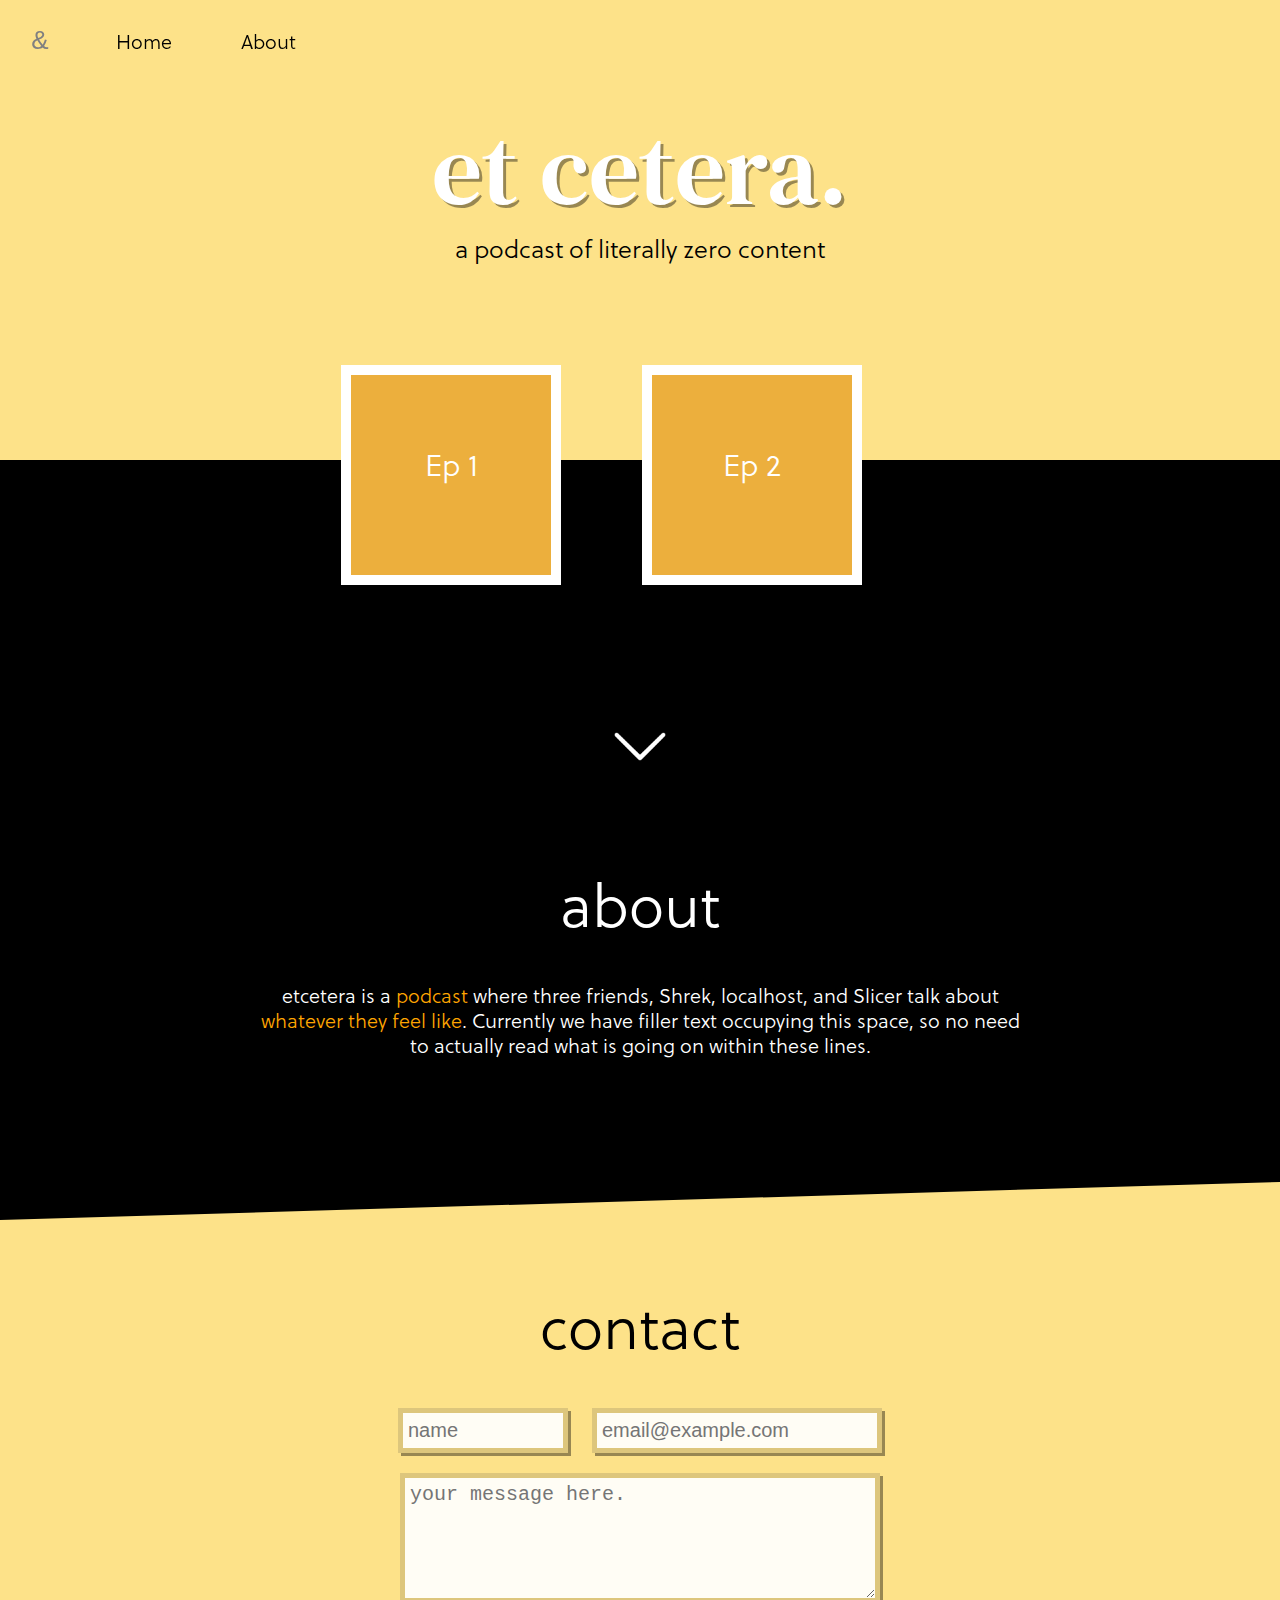
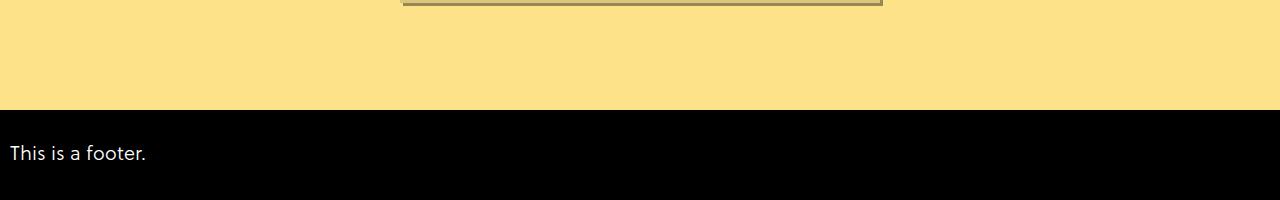
<file: index.html>
<!DOCTYPE html>
<html>
	<head>
		<title>Home</title>
		<!-- <link rel='stylesheet' href='/etcetera/assets/stylesheets/main.css'>
		<link rel='stylesheet' href="/etcetera/assets/fonts/sans/inter/inter.css">
		<link href="https://fonts.googleapis.com/css?family=DM+Serif+Text|Lora|Zilla+Slab&display=swap|Tinos&display=swap|family=Fira+Sans&display=swap" rel="stylesheet">
        <script src="https://ajax.googleapis.com/ajax/libs/jquery/3.4.1/jquery.min.js"></script>

		<link rel='icon' href='/etcetera/favicon.ico' type='image/x-icon'>
		<meta name='viewport' content='width=device-width, initial-scale=1.0'> -->

		<link rel='stylesheet' href='assets/stylesheets/main.css'>
		<link rel='stylesheet' href="assets/fonts/sans/inter/inter.css">
		<link href="https://fonts.googleapis.com/css?family=DM+Serif+Text|Lora|Zilla+Slab&display=swap|Tinos&display=swap|family=Fira+Sans&display=swap" rel="stylesheet">
        <script src="https://ajax.googleapis.com/ajax/libs/jquery/3.4.1/jquery.min.js"></script>

		<link rel='icon' href='favicon.ico' type='image/x-icon'>
		<meta name='viewport' content='width=device-width, initial-scale=1.0'>
	</head>
	<body>
		<div id='wrapper'>

			<script>
				$(window).scroll(function() {    
					var scroll = $(window).scrollTop();
					if (scroll >= 70) {
						$(".navbar").addClass("darkbar");
					}
					else {
						$(".navbar").removeClass("darkbar");
					}
				});
			</script>

			<div class='navbar'>
				<a href='/etcetera/index.html'>
					<div class='navbaritem' style='width: 80px; font-family: "Fira Sans", sans-serif; font-size: 26px; font-weight:400'>
						&
						<!-- <img src='assets/images/logo.png' width=30px style='display: inline-block;vertical-align: middle;'> -->
					</div>
				</a>
				<a href='/etcetera/index.html'>
					<div class='navbaritem'>
						Home
					</div>
				</a>
				<a href='/etcetera/pages/about'>
					<div class='navbaritem'>
						About
					</div>
				</a>
			</div>
			<div id='bumper'></div>
			<div id='bannermain'>
				<h1>et cetera.</h1>
				<p id='explain'>a podcast of literally zero content</p>
			</div>
			<div id='episodes'>
				<div id='ep1' class='episode'>
					<p class='title'>Ep 1</p>
				</div>
				<div id='ep2' class='episode'>
					<p class='title'>Ep 2</p>
				</div>
			</div>

			<script>
				function sleep(ms) {
					return new Promise(resolve => setTimeout(resolve, ms));
				}

				async function test() {
					var num = document.querySelectorAll('#episodes .episode').length
					for (i = 1; i <= num; i++) {
						document.getElementById("ep" + i).className += " rightfade";
						await sleep(100);
					}
				}
				test();
			</script>
			<div id='about'>
				<a id='aboutanchor'></a>
				<a href='index.html#aboutanchor'>
					<img src='assets/images/arrow.png' width=100px>
				</a>
				<div id='hidden' style='height: 100px'></div>
				<h3>about</h3>
				<p>etcetera is a <span class='orange'>podcast</span> where three friends, Shrek, localhost, and Slicer talk about <span class='orange'>whatever they feel like</span>. Currently we have filler text occupying this space, so no need to actually read what is going on within these lines.</p>
			</div>
			<div id='contact'>
				<h3>contact</h3>
				<form>
					<input type='text' placeholder='name' class='input' id='name'>
					<input type='email' placeholder='email@example.com' id='email' class='input' >
					<br>
					<textarea class='input textarea' placeholder='your message here.'></textarea>
				</form>
			</div>
			<div id=''></div>
		</div>
		<footer>
			<p>This is a footer.</p>
		</footer>
	</body>
</html>
</file>
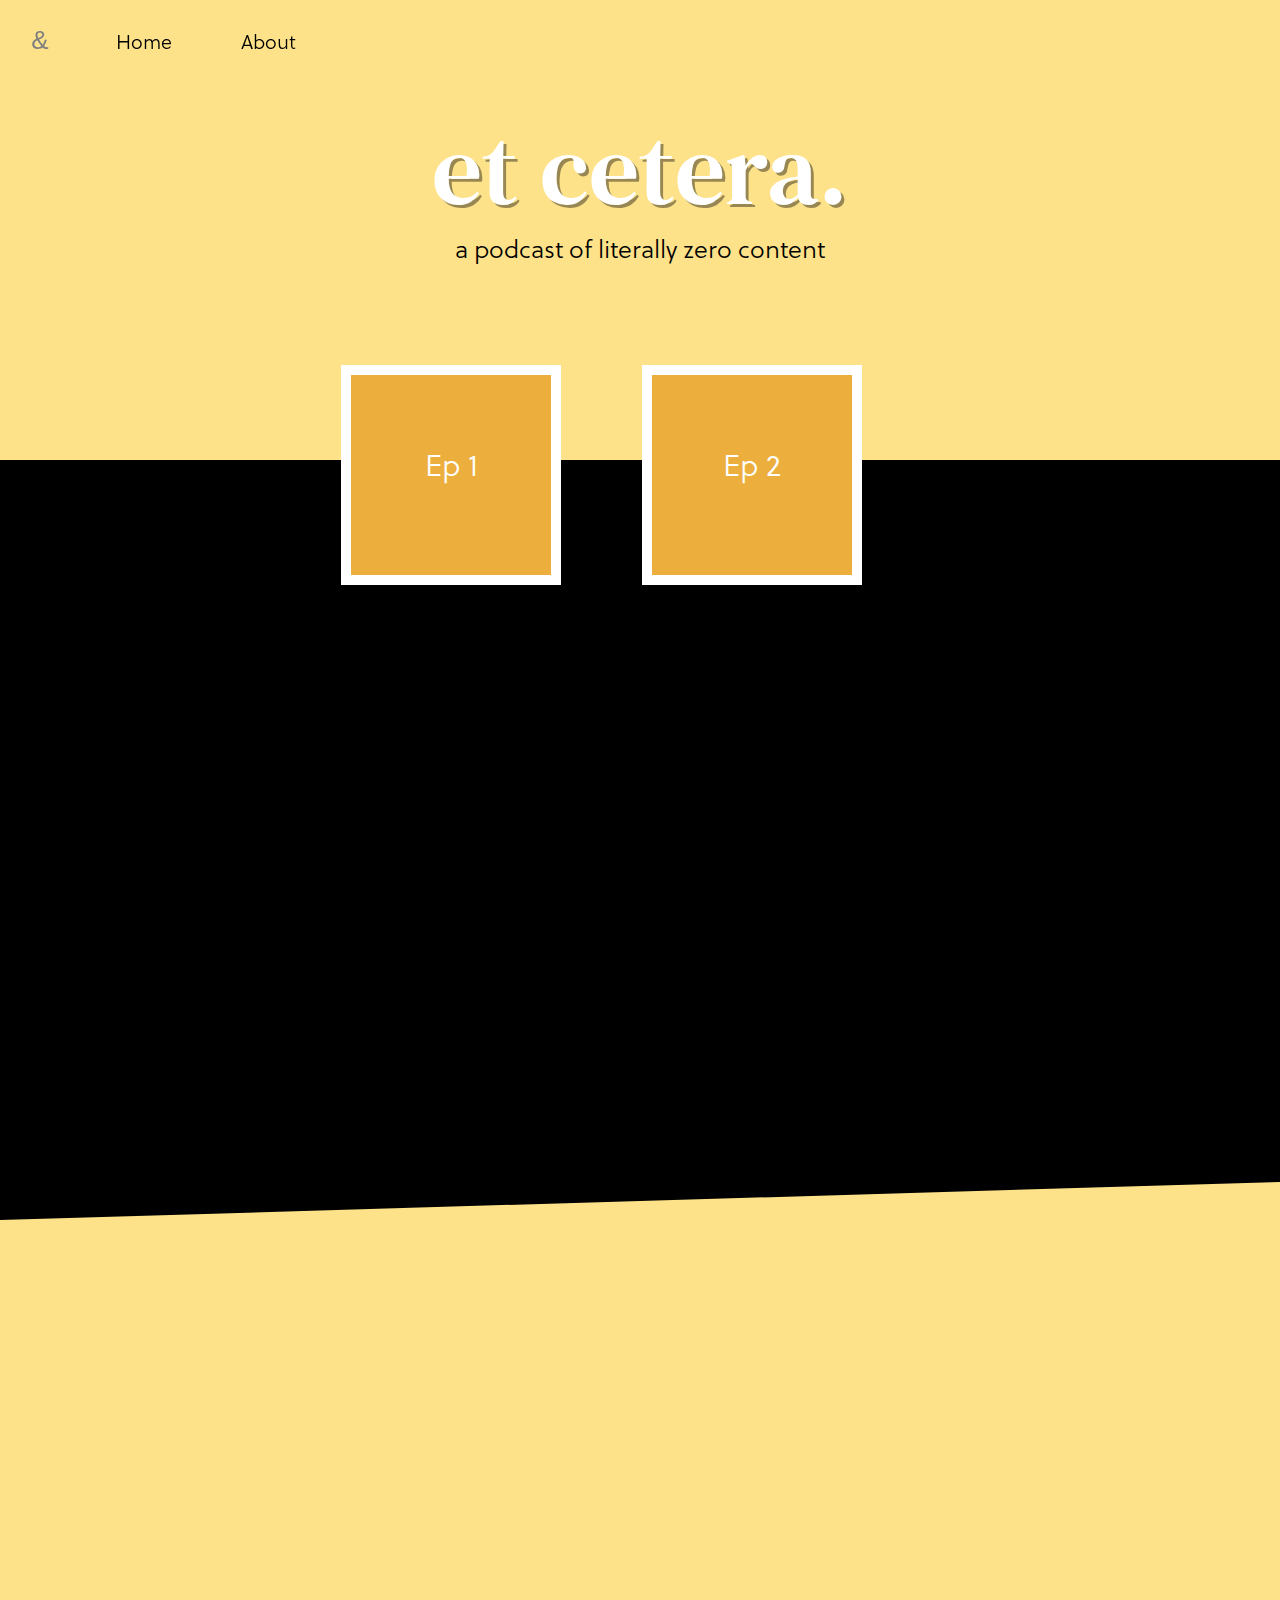
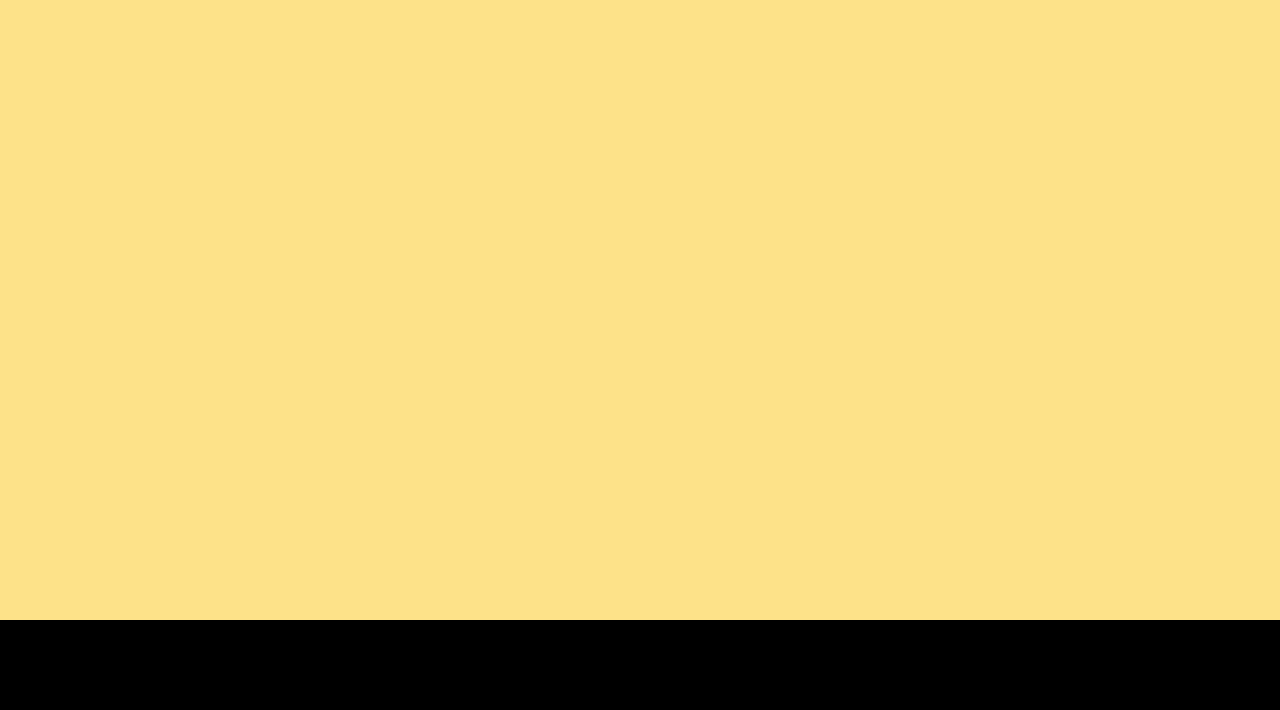
<file: pages/about.html>
<!DOCTYPE html>
<html>
	<head>
		<title>Home</title>
		<link rel='stylesheet' href='/assets/stylesheets/main.css'>
		<link rel='stylesheet' href="/assets/fonts/sans/inter/inter.css">
		<link href="https://fonts.googleapis.com/css?family=DM+Serif+Text|Lora|Zilla+Slab&display=swap|Tinos&display=swap|family=Fira+Sans&display=swap" rel="stylesheet">
        <script src="https://ajax.googleapis.com/ajax/libs/jquery/3.4.1/jquery.min.js"></script>

		<link rel='icon' href='/favicon.ico' type='image/x-icon'>
		<meta name='viewport' content='width=device-width, initial-scale=1.0'>
	</head>
	<body>

		<script>
			$(window).scroll(function() {    
                var scroll = $(window).scrollTop();
                if (scroll >= 70) {
                    $(".navbar").addClass("darkbar");
                }
                else {
                    $(".navbar").removeClass("darkbar");
                }
			});
		</script>

		<div class='navbar'>
			<a href='/index.html'>
				<div class='navbaritem' style='width: 80px; font-family: "Fira Sans", sans-serif; font-size: 26px; font-weight:400'>
					&
					<!-- <img src='assets/images/logo.png' width=30px style='display: inline-block;vertical-align: middle;'> -->
				</div>
			</a>
			<a href='/index.html'>
				<div class='navbaritem'>
					Home
				</div>
			</a>
			<a href='/pages/about'>
				<div class='navbaritem'>
					About
				</div>
			</a>
		</div>
		<div id='bumper'></div>
		<div id='bannermain'>
			<h1>et cetera.</h1>
			<p id='explain'>a podcast of literally zero content</p>
		</div>

		<div id='about'>
			<div class='third'></div>
		</div>

		<div id='episodes'>
			<div id='ep1' class='episode'>
				<p class='title'>Ep 1</p>
			</div>
			<div id='ep2' class='episode'>
				<p class='title'>Ep 2</p>
			</div>
		</div>

		<script>
			function sleep(ms) {
 				return new Promise(resolve => setTimeout(resolve, ms));
			}

			async function test() {
				var num = document.querySelectorAll('#episodes .episode').length
				for (i = 1; i <= num; i++) {
					document.getElementById("ep" + i).className += " rightfade";
					await sleep(100);
				}
			}
			test();
		</script>

		<div style='height:1000px'></div>
		<footer>
		</footer>
	</body>
</html>
</file>
<file: assets/stylesheets/main.css>
* {
	margin: 0;
	padding: 0;
}

:root {
	--navbar-height: 80px;

	--color1: rgb(236, 175, 61);
	--color2: rgb(221, 198, 124);
	--color3: rgb(253, 226, 137);
	--color4: rgb(255, 190, 49);
}


@font-face {
	font-family: "Soleil";
	src: url("../fonts/sans/soleil/Soleil-Regular.otf");
	font-weight: 400;
}

@font-face {
	font-family: "Soleil";
	src: url("../fonts/sans/soleil/Soleil-Light.otf");
	font-weight: 300;
}

@font-face {
	font-family: "Soleil";
	src: url("../fonts/sans/soleil/Soleil-Bold.otf");
	font-weight: 600;
}

@font-face {
	font-family: "Soleil";
	src: url("../fonts/sans/soleil/Soleil-Book.otf");
	font-weight: 500;
}

html {
	scroll-behavior: smooth;
}

body {
	font-family: "Soleil";
	font-weight: 300;
	position: relative;
	background-color: var(--color3);
}

a {
	color: inherit;
	text-decoration: none;
}

.navbar {
	height: var(--navbar-height);
	background-color: rgba(0, 0, 0, 0);
	color: rgb(0, 0, 0);
	position: fixed;
	width: 100%;
	z-index: 100;
	transition: .2s;
}

.darkbar {
	color: white;
	background-color: black;
	box-shadow: 4px 4px 12px rgba(0, 0, 0, .3);
}

#bumper {
	height: var(--navbar-height);
	background-color: var(--color3);
}

.navbaritem {
	display: inline-block;
	cursor: pointer;
	width: 120px;
	font-size: 20px;
	height: var(--navbar-height);
	line-height: var(--navbar-height);
	text-align: center;
	/* transition: .2s ease; */
}

.navbaritem:hover {
	color: grey;
	transition: .2s ease;

}

#bannermain {
	margin: 60px auto;
	margin-top: 0px; 
	text-align: center;
	width: 100%;
	background-color: var(--color3);
	padding-top: 20px;
	padding-bottom: 60px;
	height: 300px;
	margin-bottom: 0;
}

h1 {
	font-weight: 400;
	font-size: 100px;
	color: white;
	text-shadow: 3px 3px 0px rgba(0,0,0,.4);
	/* font-family: 'Tinos', serif; */
	font-family: 'DM Serif Text', serif;

}

h3 {
	font-weight: 200;
	font-size: 60px;
	color: white;
}

#explain {
	font-size: 25px;
}

#episodes {
	width: 80%;
	margin: 0 auto;
	text-align: center;
	position: absolute;
	top: 360px;
	z-index: 2;
	width: 100%;
	white-space: nowrap;
	overflow-y: auto;
	overflow-x: visible;
	height: 320px;
	padding-top: 5px;
}

.episode {
	cursor: pointer;
	opacity: 0;
	width: 200px;
	height: 200px;
	background-color: var(--color1);
	margin-right: 6%;
	border: 10px white solid;
	transition: .3s;
	color: white;
	transform: translate(0,0px);
	display: inline-block;
}

.episode:hover {
	box-shadow: 7px 7px 0px var(--color4);
	background-color: white;
	color: black;
	transform: translate(0px, -4px);
}

.title {
	/* color: white; */
	font-size: 30px;
	margin-top: calc(calc(200px / 2) - 23px );
}

.rightfade {
	animation-name: rightfade;
	animation-duration: .6s;
	animation-timing-function: ease in-out;
	animation-fill-mode: backwards;
	opacity: 1;
	transform: translate(0px,0px);

}

@keyframes rightfade {
	from {
		transform: translate(0px,80px);
		opacity: 0;
	}
	to {
		transform: translate(0px,0px);
		opacity: 1;
	}
}

#about {
	width: 100%;
	height: 500px;
	background-color: black;
	text-align: center;
	padding-top: 260px;
	/* transform: translate(0,-280px); */
	z-index: 1;
	clip-path: polygon(0 0, 100% 0, 100% 95%, 0% 100%);
}

#about > p {
	color: white;
	font-size: 20px;
	margin-top: 30px;
	width: 60%;
	margin: 40px auto;
	line-height: 25px;
}

@media screen and (max-width: 600px) {
	#about > p {
		width: 90%;
	}
}

@media screen and (max-width: 350px) {
	#about > p {
		font-size: 16px;
	}
}

.orange {
	color: orange;
}

#contact {
	text-align: center;
	height: 400px;
	background-color: var(--color3);
}

#contact > h3 {
	padding-top:80px;
	color: black;
	padding-bottom: 40px;
}

.input {
	width: 270px;
	border: 5px var(--color2) solid;
	box-shadow: 3px 3px 0px rgba(0,0,0,.4);
	height: 25px;
	padding: 5px;
	outline: none;
	font-size: 20px;
	transition: .2s;
	vertical-align: middle;
	margin-bottom: 20px;
	background-color: rgb(255, 253, 245);
}

.input:focus {
	box-shadow: 4px 4px 0px rgba(0, 0, 0, 0.5);
}

.textarea {
	width: 460px;
	height: 110px;
}

#name {
	width: 150px;
	margin-right: 20px;
}

#wrapper {
	min-height: calc(100vh - 90px);
	padding-bottom: 90px;
}

footer {
	height: 70px;
	background-color: black;
	color: white;
	text-align: left;
	font-size: 20px;
	padding: 10px;
	line-height: 70px;
}
</file>
<file: assets/fonts/sans/inter/inter.css>
@font-face {
  font-family: 'Inter';
  font-style:  normal;
  font-weight: 100;
  font-display: swap;
  src: url("Inter-Thin-BETA.woff2") format("woff2"),
       url("Inter-Thin-BETA.woff") format("woff");
}
@font-face {
  font-family: 'Inter';
  font-style:  italic;
  font-weight: 100;
  font-display: swap;
  src: url("Inter-ThinItalic-BETA.woff2") format("woff2"),
       url("Inter-ThinItalic-BETA.woff") format("woff");
}

@font-face {
  font-family: 'Inter';
  font-style:  normal;
  font-weight: 200;
  font-display: swap;
  src: url("Inter-ExtraLight-BETA.woff2") format("woff2"),
       url("Inter-ExtraLight-BETA.woff") format("woff");
}
@font-face {
  font-family: 'Inter';
  font-style:  italic;
  font-weight: 200;
  font-display: swap;
  src: url("Inter-ExtraLightItalic-BETA.woff2") format("woff2"),
       url("Inter-ExtraLightItalic-BETA.woff") format("woff");
}

@font-face {
  font-family: 'Inter';
  font-style:  normal;
  font-weight: 300;
  font-display: swap;
  src: url("Inter-Light-BETA.woff2") format("woff2"),
       url("Inter-Light-BETA.woff") format("woff");
}
@font-face {
  font-family: 'Inter';
  font-style:  italic;
  font-weight: 300;
  font-display: swap;
  src: url("Inter-LightItalic-BETA.woff2") format("woff2"),
       url("Inter-LightItalic-BETA.woff") format("woff");
}

@font-face {
  font-family: 'Inter';
  font-style:  normal;
  font-weight: 400;
  font-display: swap;
  src: url("Inter-Regular.woff2") format("woff2"),
       url("Inter-Regular.woff") format("woff");
}
@font-face {
  font-family: 'Inter';
  font-style:  italic;
  font-weight: 400;
  font-display: swap;
  src: url("Inter-Italic.woff2") format("woff2"),
       url("Inter-Italic.woff") format("woff");
}

@font-face {
  font-family: 'Inter';
  font-style:  normal;
  font-weight: 500;
  font-display: swap;
  src: url("Inter-Medium.woff2") format("woff2"),
       url("Inter-Medium.woff") format("woff");
}
@font-face {
  font-family: 'Inter';
  font-style:  italic;
  font-weight: 500;
  font-display: swap;
  src: url("Inter-MediumItalic.woff2") format("woff2"),
       url("Inter-MediumItalic.woff") format("woff");
}

@font-face {
  font-family: 'Inter';
  font-style:  normal;
  font-weight: 600;
  font-display: swap;
  src: url("Inter-SemiBold.woff2") format("woff2"),
       url("Inter-SemiBold.woff") format("woff");
}
@font-face {
  font-family: 'Inter';
  font-style:  italic;
  font-weight: 600;
  font-display: swap;
  src: url("Inter-SemiBoldItalic.woff2") format("woff2"),
       url("Inter-SemiBoldItalic.woff") format("woff");
}

@font-face {
  font-family: 'Inter';
  font-style:  normal;
  font-weight: 700;
  font-display: swap;
  src: url("Inter-Bold.woff2") format("woff2"),
       url("Inter-Bold.woff") format("woff");
}
@font-face {
  font-family: 'Inter';
  font-style:  italic;
  font-weight: 700;
  font-display: swap;
  src: url("Inter-BoldItalic.woff2") format("woff2"),
       url("Inter-BoldItalic.woff") format("woff");
}

@font-face {
  font-family: 'Inter';
  font-style:  normal;
  font-weight: 800;
  font-display: swap;
  src: url("Inter-ExtraBold.woff2") format("woff2"),
       url("Inter-ExtraBold.woff") format("woff");
}
@font-face {
  font-family: 'Inter';
  font-style:  italic;
  font-weight: 800;
  font-display: swap;
  src: url("Inter-ExtraBoldItalic.woff2") format("woff2"),
       url("Inter-ExtraBoldItalic.woff") format("woff");
}

@font-face {
  font-family: 'Inter';
  font-style:  normal;
  font-weight: 900;
  font-display: swap;
  src: url("Inter-Black.woff2") format("woff2"),
       url("Inter-Black.woff") format("woff");
}
@font-face {
  font-family: 'Inter';
  font-style:  italic;
  font-weight: 900;
  font-display: swap;
  src: url("Inter-BlackItalic.woff2") format("woff2"),
       url("Inter-BlackItalic.woff") format("woff");
}

/* -------------------------------------------------------
Variable font.
Usage:

  html { font-family: 'Inter', sans-serif; }
  @supports (font-variation-settings: normal) {
    html { font-family: 'Inter var', sans-serif; }
  }
*/
@font-face {
  font-family: 'Inter var';
  font-weight: 100 900;
  font-display: swap;
  font-style: normal;
  font-named-instance: 'Regular';
  src: url("Inter-upright.var.woff2") format("woff2");
}
@font-face {
  font-family: 'Inter var';
  font-weight: 100 900;
  font-display: swap;
  font-style: italic;
  font-named-instance: 'Italic';
  src: url("Inter-italic.var.woff2") format("woff2");
}


/* --------------------------------------------------------------------------
[EXPERIMENTAL] Multi-axis, single variable font.

Slant axis is not yet widely supported (as of February 2019) and thus this
multi-axis single variable font is opt-in rather than the default.

When using this, you will probably need to set font-variation-settings
explicitly, e.g.

  * { font-variation-settings: "slnt" 0deg }
  .italic { font-variation-settings: "slnt" 10deg }

*/
@font-face {
  font-family: 'Inter var experimental';
  font-weight: 100 900;
  font-display: swap;
  font-style: oblique 0deg 10deg;
  src: url("Inter.var.woff2") format("woff2");
}
</file>
